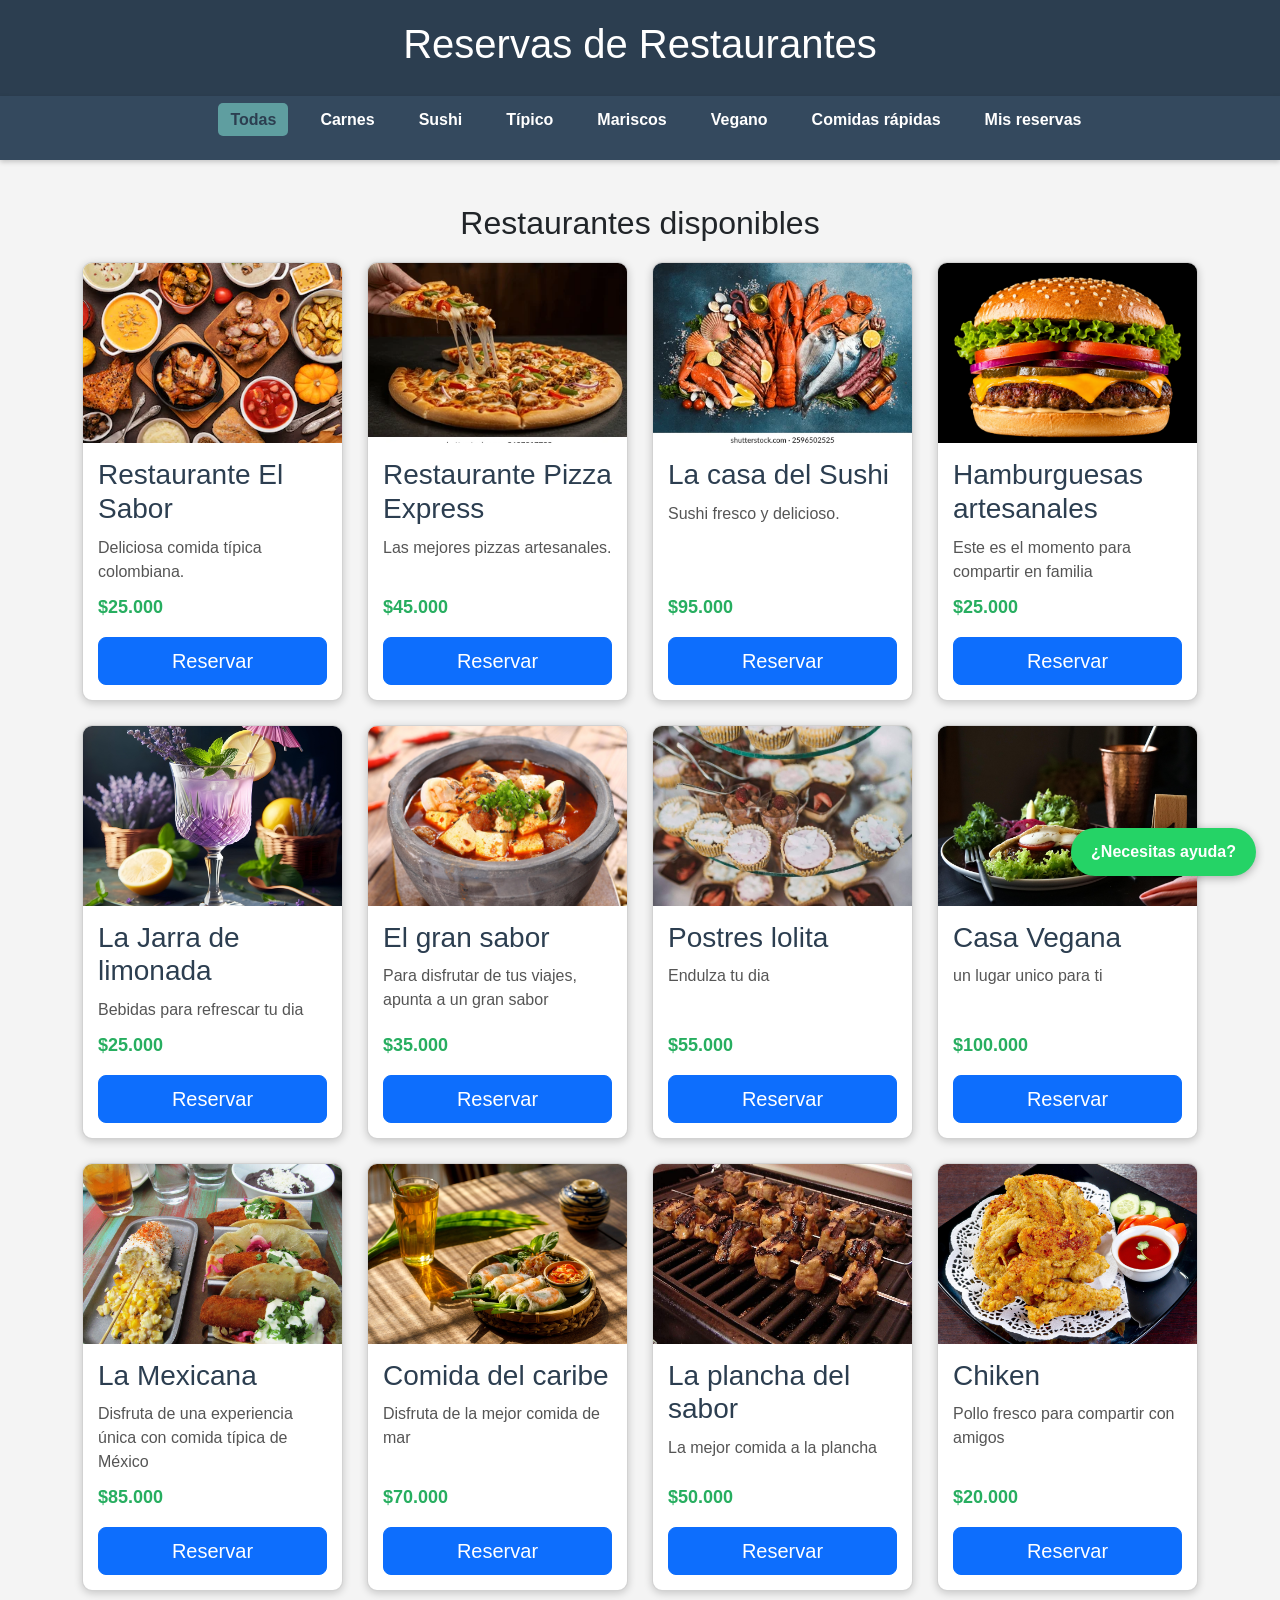
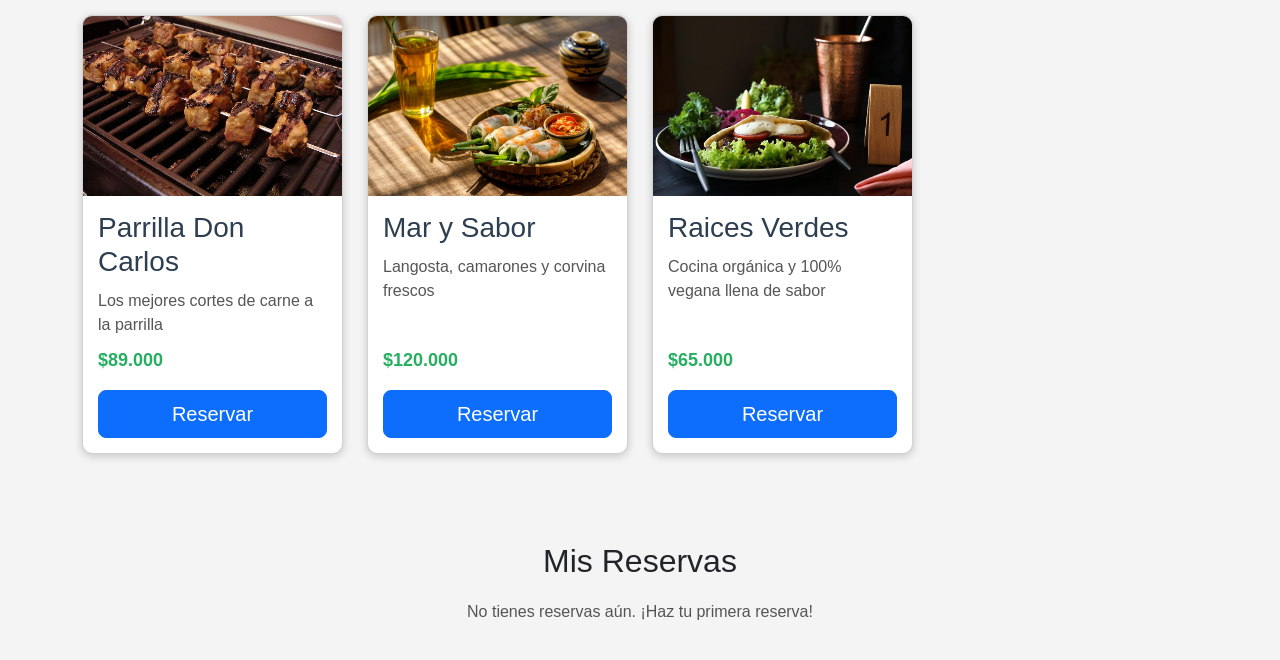
<file: mi pagina/index.html>
<!DOCTYPE html>
<html lang="es">
<head>
    <meta charset="UTF-8">
    <title>Reservas de Restaurantes</title>

    <link href="https://cdn.jsdelivr.net/npm/bootstrap@5.2.3/dist/css/bootstrap.min.css" rel="stylesheet">
    <link rel="stylesheet" href="styles.css">
</head>

<body>

<header>
    <h1>Reservas de Restaurantes</h1>
</header>

<nav>
    <ul class="menu">
        <li><a href="#" data-categoria="todas" class="activo">Todas</a></li>
        <li><a href="#" data-categoria="carnes">Carnes</a></li>
        <li><a href="#" data-categoria="sushi">Sushi</a></li>
        <li><a href="#" data-categoria="tipico">Típico</a></li>
        <li><a href="#" data-categoria="mariscos">Mariscos</a></li>
        <li><a href="#" data-categoria="vegano">Vegano</a></li>
        <li><a href="#" data-categoria="rapidas">Comidas rápidas</a></li>
        <li><a href="#mis-reservas">Mis reservas</a></li>
    </ul>
</nav>

<!-- RESTAURANTES -->
<section class="container mt-4">
    <h2>Restaurantes disponibles</h2>

    <div class="row g-4" id="lista-restaurantes">

        <div class="col-12 col-sm-6 col-md-4 col-lg-3" data-categoria="tipico">
            <div class="card custom-card">
                <img src="../multimedia/sabor.avif">
                <div class="card-body">
                    <h3>Restaurante El Sabor</h3>
                    <p class="descripcion">Deliciosa comida típica colombiana.</p>
                    <p class="precio">$25.000</p>
                    <a href="../formulario_reserva/reserva.html" class="btn btn-primary btn-lg">Reservar</a>
                </div>
            </div>
        </div>

        <div class="col-12 col-sm-6 col-md-4 col-lg-3" data-categoria="rapidas">
            <div class="card custom-card">
                <img src="../multimedia/pizza.webp">
                <div class="card-body">
                    <h3>Restaurante Pizza Express</h3>
                    <p class="descripcion">Las mejores pizzas artesanales.</p>
                    <p class="precio">$45.000</p>
                    <a href="../formulario_reserva/reserva.html" class="btn btn-primary btn-lg">Reservar</a>
                </div>
            </div>
        </div>

        <div class="col-12 col-sm-6 col-md-4 col-lg-3" data-categoria="sushi">
            <div class="card custom-card">
                <img src="../multimedia/mariscos.webp">
                <div class="card-body">
                    <h3>La casa del Sushi</h3>
                    <p class="descripcion">Sushi fresco y delicioso.</p>
                    <p class="precio">$95.000</p>
                    <a href="../formulario_reserva/reserva.html" class="btn btn-primary btn-lg">Reservar</a>
                </div>
            </div>
        </div>

        <div class="col-12 col-sm-6 col-md-4 col-lg-3" data-categoria="rapidas">
            <div class="card custom-card">
                <img src="../multimedia/hamburguesa.png">
                <div class="card-body">
                    <h3>Hamburguesas artesanales</h3>
                    <p class="descripcion">Este es el momento para compartir en familia</p>
                    <p class="precio">$25.000</p>
                    <a href="../formulario_reserva/reserva.html" class="btn btn-primary btn-lg">Reservar</a>
                </div>
            </div>
        </div>

        <div class="col-12 col-sm-6 col-md-4 col-lg-3" data-categoria="rapidas">
            <div class="card custom-card">
                <img src="../multimedia/limonada.jpg">
                <div class="card-body">
                    <h3>La Jarra de limonada</h3>
                    <p class="descripcion">Bebidas para refrescar tu dia</p>
                    <p class="precio">$25.000</p>
                    <a href="../formulario_reserva/reserva.html" class="btn btn-primary btn-lg">Reservar</a>
                </div>
            </div>
        </div>

        <div class="col-12 col-sm-6 col-md-4 col-lg-3" data-categoria="tipico">
            <div class="card custom-card">
                <img src="../multimedia/frijoles.jpg">
                <div class="card-body">
                    <h3>El gran sabor</h3>
                    <p class="descripcion">Para disfrutar de tus viajes, apunta a un gran sabor</p>
                    <p class="precio">$35.000</p>
                    <a href="../formulario_reserva/reserva.html" class="btn btn-primary btn-lg">Reservar</a>
                </div>
            </div>
        </div>

        <div class="col-12 col-sm-6 col-md-4 col-lg-3" data-categoria="sushi">
            <div class="card custom-card">
                <img src="../multimedia/postres.jpg">
                <div class="card-body">
                    <h3>Postres lolita</h3>
                    <p class="descripcion">Endulza tu dia</p>
                    <p class="precio">$55.000</p>
                    <a href="../formulario_reserva/reserva.html" class="btn btn-primary btn-lg">Reservar</a>
                </div>
            </div>
        </div>

        <div class="col-12 col-sm-6 col-md-4 col-lg-3" data-categoria="vegano">
            <div class="card custom-card">
                <img src="../multimedia/vegana.jpg">
                <div class="card-body">
                    <h3>Casa Vegana</h3>
                    <p class="descripcion">un lugar unico para ti</p>
                    <p class="precio">$100.000</p>
                    <a href="../formulario_reserva/reserva.html" class="btn btn-primary btn-lg">Reservar</a>
                </div>
            </div>
        </div>

        <div class="col-12 col-sm-6 col-md-4 col-lg-3" data-categoria="tipico">
            <div class="card custom-card">
                <img src="../multimedia/mexicana.jpg">
                <div class="card-body">
                    <h3>La Mexicana</h3>
                    <p class="descripcion">Disfruta de una experiencia única con comida típica de México</p>
                    <p class="precio">$85.000</p>
                    <a href="../formulario_reserva/reserva.html" class="btn btn-primary btn-lg">Reservar</a>
                </div>
            </div>
        </div>

        <div class="col-12 col-sm-6 col-md-4 col-lg-3" data-categoria="mariscos">
            <div class="card custom-card">
                <img src="../multimedia/caribe.jpg">
                <div class="card-body">
                    <h3>Comida del caribe</h3>
                    <p class="descripcion">Disfruta de la mejor comida de mar</p>
                    <p class="precio">$70.000</p>
                    <a href="../formulario_reserva/reserva.html" class="btn btn-primary btn-lg">Reservar</a>
                </div>
            </div>
        </div>

        <div class="col-12 col-sm-6 col-md-4 col-lg-3" data-categoria="carnes">
            <div class="card custom-card">
                <img src="../multimedia/plancha.jpg">
                <div class="card-body">
                    <h3>La plancha del sabor</h3>
                    <p class="descripcion">La mejor comida a la plancha</p>
                    <p class="precio">$50.000</p>
                    <a href="../formulario_reserva/reserva.html" class="btn btn-primary btn-lg">Reservar</a>
                </div>
            </div>
        </div>

        <div class="col-12 col-sm-6 col-md-4 col-lg-3" data-categoria="rapidas">
            <div class="card custom-card">
                <img src="../multimedia/pollo.jpg">
                <div class="card-body">
                    <h3>Chiken</h3>
                    <p class="descripcion">Pollo fresco para compartir con amigos</p>
                    <p class="precio">$20.000</p>
                    <a href="../formulario_reserva/reserva.html" class="btn btn-primary btn-lg">Reservar</a>
                </div>
            </div>
        </div>

    

        <div class="col-12 col-sm-6 col-md-4 col-lg-3" data-categoria="carnes">
            <div class="card custom-card">
                <img src="../multimedia/plancha.jpg">
                <div class="card-body">
                    <h3>Parrilla Don Carlos</h3>
                    <p class="descripcion">Los mejores cortes de carne a la parrilla</p>
                    <p class="precio">$89.000</p>
                    <a href="../formulario_reserva/reserva.html" class="btn btn-primary btn-lg">Reservar</a>
                </div>
            </div>
        </div>

        <div class="col-12 col-sm-6 col-md-4 col-lg-3" data-categoria="mariscos">
            <div class="card custom-card">
                <img src="../multimedia/caribe.jpg">
                <div class="card-body">
                    <h3>Mar y Sabor</h3>
                    <p class="descripcion">Langosta, camarones y corvina frescos</p>
                    <p class="precio">$120.000</p>
                    <a href="../formulario_reserva/reserva.html" class="btn btn-primary btn-lg">Reservar</a>
                </div>
            </div>
        </div>

        <div class="col-12 col-sm-6 col-md-4 col-lg-3" data-categoria="vegano">
            <div class="card custom-card">
                <img src="../multimedia/vegana.jpg">
                <div class="card-body">
                    <h3>Raices Verdes</h3>
                    <p class="descripcion">Cocina orgánica y 100% vegana llena de sabor</p>
                    <p class="precio">$65.000</p>
                    <a href="../formulario_reserva/reserva.html" class="btn btn-primary btn-lg">Reservar</a>
                </div>
            </div>
        </div>

    </div>

    <!-- Mensaje cuando no hay resultados en esa categoría -->
    <p id="sin-resultados" style="display:none; text-align:center; margin-top:30px; color:#555;">
        No hay restaurantes en esta categoría.
    </p>

</section>


<!-- SECCIÓN MIS RESERVAS -->
<section class="container mt-5" id="mis-reservas">
    <h2>Mis Reservas</h2>
    <div id="contenedor-reservas">
        <p id="sin-reservas" style="text-align:center; color:#555; margin-top:20px;">
            No tienes reservas aún. ¡Haz tu primera reserva!
        </p>
    </div>
</section>


<a href="https://wa.me/573007279334?text=Hola%2C%20necesito%20ayuda%20con%20mi%20reserva"
   target="_blank"
   class="boton-whatsapp">
¿Necesitas ayuda?
</a>


<script src="https://cdn.jsdelivr.net/npm/bootstrap@5.2.3/dist/js/bootstrap.bundle.min.js"></script>
<script src="styles.js"></script>

</body>
</html>
</file>
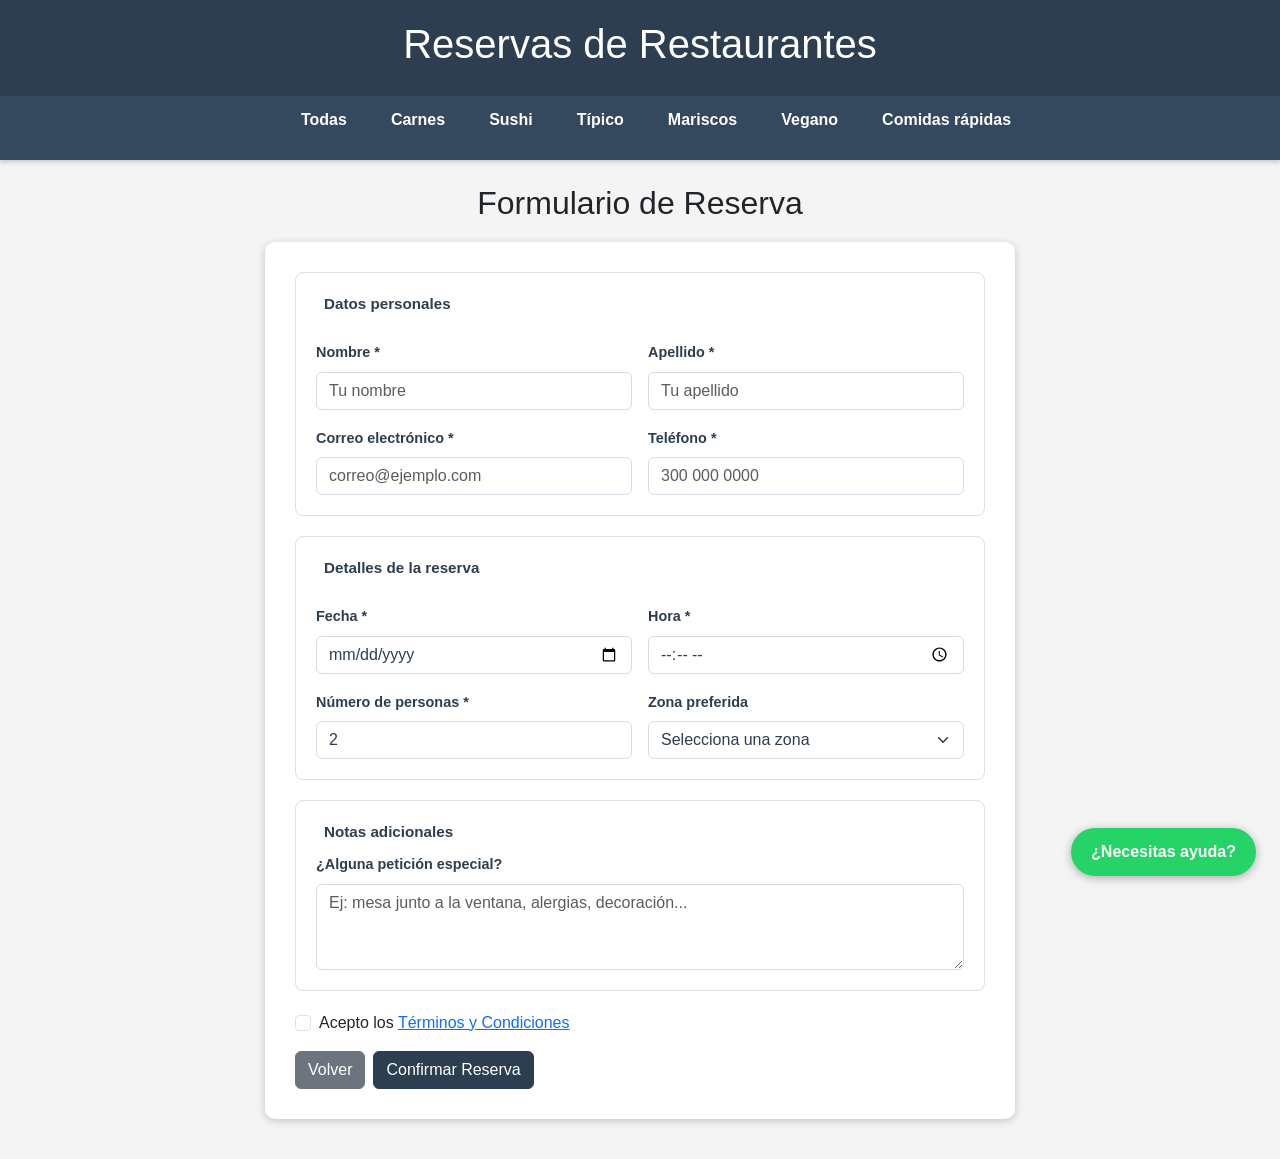
<file: formulario_reserva/reserva.html>
<!DOCTYPE html>
<html lang="es">
<head>
    <meta charset="UTF-8">
    <meta name="viewport" content="width=device-width, initial-scale=1.0">
    <title>Formulario de Reserva</title>

    <link href="https://cdn.jsdelivr.net/npm/bootstrap@5.2.3/dist/css/bootstrap.min.css" rel="stylesheet">
    <link rel="stylesheet" href="reserva.css">
</head>

<body>

<!-- ENCABEZADO -->
<header>
    <h1>Reservas de Restaurantes</h1>
</header>

<!-- MENÚ DE NAVEGACIÓN -->
<nav>
    <ul class="menu">
        <li><a href="../mi pagina/index.html">Todas</a></li>
        <li><a href="#">Carnes</a></li>
        <li><a href="#">Sushi</a></li>
        <li><a href="#">Típico</a></li>
        <li><a href="#">Mariscos</a></li>
        <li><a href="#">Vegano</a></li>
        <li><a href="#">Comidas rápidas</a></li>
    </ul>
</nav>

<!-- FORMULARIO -->
<section class="container mt-4">
    <h2>Formulario de Reserva</h2>

    <div class="form-card">

        <!-- DATOS PERSONALES -->
        <fieldset>
            <legend>Datos personales</legend>

            <div class="row g-3">
                <div class="col-12 col-sm-6">
                    <label for="nombre" class="form-label">Nombre *</label>
                    <input type="text" class="form-control" id="nombre" placeholder="Tu nombre">
                </div>

                <div class="col-12 col-sm-6">
                    <label for="apellido" class="form-label">Apellido *</label>
                    <input type="text" class="form-control" id="apellido" placeholder="Tu apellido">
                </div>

                <div class="col-12 col-sm-6">
                    <label for="email" class="form-label">Correo electrónico *</label>
                    <input type="email" class="form-control" id="email" placeholder="correo@ejemplo.com">
                </div>

                <div class="col-12 col-sm-6">
                    <label for="telefono" class="form-label">Teléfono *</label>
                    <input type="tel" class="form-control" id="telefono" placeholder="300 000 0000">
                </div>
            </div>
        </fieldset>

        <!-- DETALLES DE LA RESERVA -->
        <fieldset>
            <legend>Detalles de la reserva</legend>

            <div class="row g-3">
                <div class="col-12 col-sm-6">
                    <label for="fecha" class="form-label">Fecha *</label>
                    <input type="date" class="form-control" id="fecha">
                </div>

                <div class="col-12 col-sm-6">
                    <label for="hora" class="form-label">Hora *</label>
                    <input type="time" class="form-control" id="hora" min="11:00" max="22:00">
                </div>

                <div class="col-12 col-sm-6">
                    <label for="personas" class="form-label">Número de personas *</label>
                    <input type="number" class="form-control" id="personas" min="1" max="12" value="2">
                </div>

                <div class="col-12 col-sm-6">
                    <label for="zona" class="form-label">Zona preferida</label>
                    <select class="form-select" id="zona">
                        <option value="" disabled selected>Selecciona una zona</option>
                        <option value="Interior">Interior</option>
                        <option value="Terraza">Terraza</option>
                        <option value="Bar">Bar</option>
                        <option value="VIP">VIP</option>
                    </select>
                </div>
            </div>
        </fieldset>

        <!-- NOTAS ADICIONALES -->
        <fieldset>
            <legend>Notas adicionales</legend>

            <div class="col-12">
                <label for="notas" class="form-label">¿Alguna petición especial?</label>
                <textarea class="form-control" id="notas" rows="3"
                    placeholder="Ej: mesa junto a la ventana, alergias, decoración..."></textarea>
            </div>
        </fieldset>

        <!-- TÉRMINOS Y BOTONES -->
        <div class="form-check mb-3">
            <input class="form-check-input" type="checkbox" id="terminos">
            <label class="form-check-label" for="terminos">
                Acepto los <a href="#">Términos y Condiciones</a>
            </label>
        </div>

        <div class="d-flex gap-2">
            <a href="../mi pagina/index.html" class="btn btn-secondary">Volver</a>
            <button type="button" class="btn btn-primary" onclick="confirmarReserva()">Confirmar Reserva</button>
        </div>

    </div>
</section>

<!-- MODAL: se muestra cuando la reserva es exitosa -->
<div class="modal fade" id="modalExito" tabindex="-1">
    <div class="modal-dialog modal-dialog-centered">
        <div class="modal-content">
            <div class="modal-header">
                <h5 class="modal-title">¡Reserva confirmada!</h5>
                <button type="button" class="btn-close" data-bs-dismiss="modal"></button>
            </div>
            <div class="modal-body text-center py-3">
                <p>Tu mesa ha sido reservada con éxito.</p>
                <p class="text-muted">Recibirás la confirmación en tu correo electrónico.</p>
            </div>
            <div class="modal-footer">
                <a href="../mi pagina/index.html" class="btn btn-primary">Volver al inicio</a>
            </div>
        </div>
    </div>
</div>


<a href="https://wa.me/573007279334?text=Hola%2C%20necesito%20ayuda%20con%20mi%20reserva"
   target="_blank"
   class="boton-whatsapp">
   ¿Necesitas ayuda?
</a>

<script src="https://cdn.jsdelivr.net/npm/bootstrap@5.2.3/dist/js/bootstrap.bundle.min.js"></script>
<script src="reserva.js"></script>

</body>
</html>
</file>
<file: mi pagina/styles.css>
/* RESET */
*{
    margin: 0;
    padding: 0;
    box-sizing: border-box;
}

body {
    font-family: Arial, sans-serif;
    background-color: #f4f4f4;
}

/* HEADER */
header {
    background-color: #2c3e50;
    color: white;
    padding: 20px;
    text-align: center;
}

/* NAV */
nav {
    background-color: #34495e;
    padding: 12px 0;
    box-shadow: 0 2px 5px rgba(0,0,0,0.2);
}

.menu {
    list-style: none;
    display: flex;
    justify-content: center;
    gap: 20px;
}

.menu a {
    text-decoration: none;
    color: white;
    font-weight: bold;
    padding: 8px 12px;
    border-radius: 5px;
    transition: 0.3s;
}

.menu a:hover {
    background-color: cadetblue;
    color: #2c3e50;
}

/* Resalta el enlace activo del nav */
.menu a.activo {
    background-color: cadetblue;
    color: #2c3e50;
}

/* SECCIÓN */
section {
    padding: 20px;
}

h2 {
    text-align: center;
    margin-bottom: 20px;
}

.custom-card {
    background-color: white;
    border-radius: 10px;
    overflow: hidden;
    box-shadow: 0 2px 8px rgba(0,0,0,0.2);
    transition: transform 0.3s;
    height: 100%;
    display: flex;
    flex-direction: column;
}

.custom-card:hover {
    transform: scale(1.05);
}

.custom-card img {
    width: 100%;
    height: 180px;
    object-fit: cover;
}

/* CONTENIDO */
.card-body {
    padding: 15px;
    flex-grow: 1;
    display: flex;
    flex-direction: column;
}

/* TITULO */
.card-body h3 {
    margin: 0;
    color: #2c3e50;
}

/* DESCRIPCIÓN */
.descripcion {
    color: #555;
    margin: 10px 0;
}

.precio {
    font-weight: bold;
    color: #27ae60;
    font-size: 18px;
    margin-top: auto;
}


/* ==============================
   MIS RESERVAS
   ============================== */
.tarjeta-reserva {
    background-color: white;
    border-radius: 10px;
    box-shadow: 0 2px 8px rgba(0,0,0,0.2);
    padding: 20px;
    margin-bottom: 15px;
    display: flex;
    justify-content: space-between;
    align-items: center;
    flex-wrap: wrap;
    gap: 10px;
}

.tarjeta-reserva p {
    margin: 4px 0;
    color: #2c3e50;
}

.btn-eliminar {
    background-color: #e74c3c;
    color: white;
    border: none;
    padding: 8px 16px;
    border-radius: 5px;
    cursor: pointer;
    font-weight: bold;
    transition: 0.3s;
}

.btn-eliminar:hover {
    background-color: #c0392b;
}


/* ==============================
   BOTÓN WHATSAPP
   ============================== */
.boton-whatsapp {
    position: fixed;
    bottom: 24px;
    right: 24px;
    background-color: #25d366;
    color: white;
    font-weight: bold;
    padding: 12px 20px;
    border-radius: 50px;
    text-decoration: none;
    box-shadow: 0 2px 10px rgba(0,0,0,0.3);
    transition: 0.3s;
    z-index: 999;
}

.boton-whatsapp:hover {
    background-color: #1ebe57;
    color: white;
    transform: scale(1.05);
}
</file>
<file: formulario_reserva/reserva.css>
/* ==============================
   RESET
   ============================== */
* {
    margin: 0;
    padding: 0;
    box-sizing: border-box;
}

body {
    font-family: Arial, sans-serif;
    background-color: #f4f4f4;
}


/* ==============================
   HEADER
   ============================== */
header {
    background-color: #2c3e50;
    color: white;
    padding: 20px;
    text-align: center;
}


/* ==============================
   NAV
   ============================== */
nav {
    background-color: #34495e;
    padding: 12px 0;
    box-shadow: 0 2px 5px rgba(0,0,0,0.2);
}

.menu {
    list-style: none;
    display: flex;
    justify-content: center;
    gap: 20px;
}

.menu a {
    text-decoration: none;
    color: white;
    font-weight: bold;
    padding: 8px 12px;
    border-radius: 5px;
    transition: 0.3s;
}

.menu a:hover {
    background-color: cadetblue;
    color: #2c3e50;
}


/* ==============================
   TÍTULO DE SECCIÓN
   ============================== */
h2 {
    text-align: center;
    margin-bottom: 20px;
}


/* ==============================
   TARJETA DEL FORMULARIO
   ============================== */
.form-card {
    background-color: white;
    border-radius: 10px;
    box-shadow: 0 2px 8px rgba(0,0,0,0.2);
    padding: 30px;
    max-width: 750px;
    margin: 0 auto 40px;
}


/* ==============================
   FIELDSET Y LEGEND
   ============================== */
fieldset {
    border: 1px solid #dce1e7;
    border-radius: 8px;
    padding: 20px;
    margin-bottom: 20px;
}

legend {
    font-weight: bold;
    color: #2c3e50;
    padding: 0 8px;
    font-size: 0.95rem;
}


/* ==============================
   INPUTS Y SELECT
   ============================== */
.form-control,
.form-select {
    border: 1.5px solid #d5dde8;
    border-radius: 6px;
    color: #2c3e50;
}

.form-control:focus,
.form-select:focus {
    border-color: #2c3e50;
    box-shadow: 0 0 0 3px rgba(44,62,80,0.1);
}

textarea.form-control {
    resize: vertical;
}


/* ==============================
   LABELS
   ============================== */
.form-label {
    font-weight: 600;
    color: #2c3e50;
    font-size: 0.9rem;
}


/* ==============================
   BOTONES
   ============================== */
.btn-primary {
    background-color: #2c3e50;
    border-color: #2c3e50;
}

.btn-primary:hover {
    background-color: #1a252f;
    border-color: #1a252f;
}


/* ==============================
   MODAL
   ============================== */
.modal-header {
    background-color: #2c3e50;
    color: white;
}

.modal-header .btn-close {
    filter: invert(1);
}


/* ==============================
   BOTÓN WHATSAPP
   ============================== */
.boton-whatsapp {
    position: fixed;
    bottom: 24px;
    right: 24px;
    background-color: #25d366;
    color: white;
    font-weight: bold;
    padding: 12px 20px;
    border-radius: 50px;
    text-decoration: none;
    box-shadow: 0 2px 10px rgba(0,0,0,0.3);
    transition: 0.3s;
    z-index: 999;
}

.boton-whatsapp:hover {
    background-color: #1ebe57;
    color: white;
    transform: scale(1.05);
}
</file>
